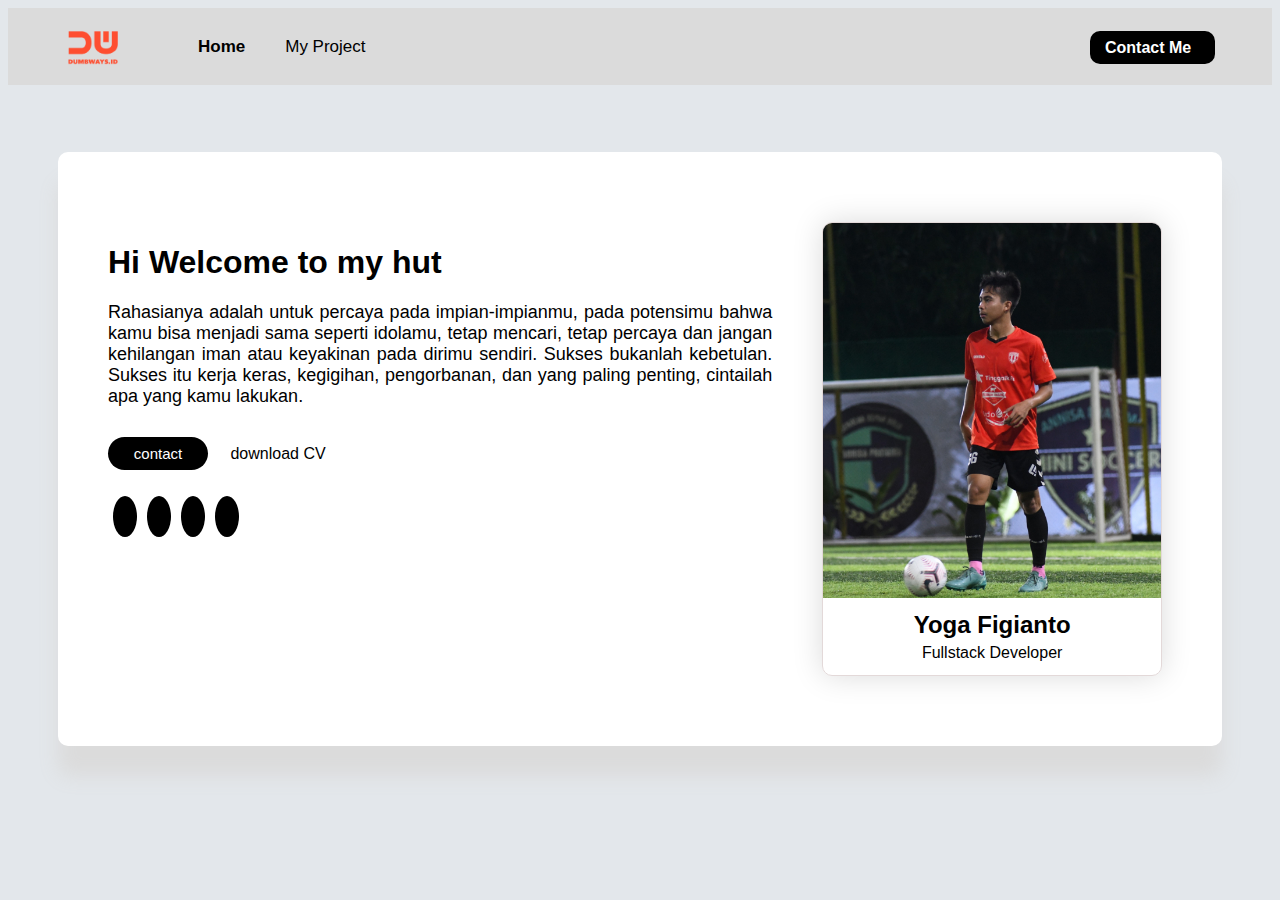
<file: index.html>
<html>
  <head>
    <title>Day 3 - Home</title>
    <link
      rel="stylesheet"
      href="https://cdnjs.cloudflare.com/ajax/libs/font-awesome/6.3.0/css/all.min.css"
      integrity="sha512-SzlrxWUlpfuzQ+pcUCosxcglQRNAq/DZjVsC0lE40xsADsfeQoEypE+enwcOiGjk/bSuGGKHEyjSoQ1zVisanQ=="
      crossorigin="anonymous"
      referrerpolicy="no-referrer"
    />
    <link rel="stylesheet" href="css/style.css" />
  </head>
  <body style="font-family: Arial, sans-serif; background-color: #e3e7eb">
    <nav id="navbar" class="navbar-container">
      <div class="navbar-main">
        <div class="navbar-content">
          <a href="/" class="navbar-logo"
            ><img src="assets/image/logo.png" alt="dumbways-logos"
          /></a>
          <ul class="navbar-list">
            <li class="navbar-item">
              <a
                href="/"
                class="navbar-link"
                style="font-weight: bold; margin-right: 20px"
                >Home</a
              >
            </li>
            <li class="navbar-item">
              <a href="#" class="navbar-link">My Project</a>
            </li>
          </ul>
        </div>
      </div>
      <div class="navbar-second">
        <div class="navbar-button">
          <a
            href="/contact.html"
            id="contact-button"
            class="button-contact"
            target="_blank"
            >Contact Me</a
          >
        </div>
      </div>
    </nav>

    <div
      class="flex-container"
      style="
        background-color: white;
        margin: 130px 50px;
        border-radius: 10px;
        box-shadow: 0px 30px 20px #dbdbdb;
        padding: 70px 20px;
        display: flex;
      "
    >
      <div
        class="card-content"
        style="width: 500px; margin-right: 50px; flex: 70%; margin-left: 30px"
      >
        <h1>Hi Welcome to my hut</h1>
        <p
          style="
            text-align: justify;
            margin-bottom: 30px;
            font-family: sans-serif;
            font-size: 18;
          "
        >
          Rahasianya adalah untuk percaya pada impian-impianmu, pada potensimu
          bahwa kamu bisa menjadi sama seperti idolamu, tetap mencari, tetap
          percaya dan jangan kehilangan iman atau keyakinan pada dirimu sendiri.
          Sukses bukanlah kebetulan. Sukses itu kerja keras, kegigihan,
          pengorbanan, dan yang paling penting, cintailah apa yang kamu lakukan.
        </p>
        <div class="download" style="margin-top: 14px">
          <button
            style="
              padding: 8px 20px;
              border-radius: 20px;
              border: 0;
              background-color: black;
              color: white;
              margin-right: 18px;
              width: 100px;
              font-size: 15px;
            "
          >
            <a
              href="https://google.com"
              style="text-decoration: none; color: white"
              >contact</a
            >
          </button>

          <a
            href="https://google.com"
            style="text-decoration: none; color: black"
            ><span
              >download CV<i
                class="fa-solid fa-download"
                style="padding-left: 10px"
              ></i></span
          ></a>
        </div>
        <div
          class="social-media"
          style="
            width: 300px;
            display: flex;
            justify-content: left;
            float: left;
            margin-top: 40px;
          "
        >
          <a href="https://linkedin.com">
            <i
              class="fa-brands fa-linkedin-in"
              style="
                color: white;
                background-color: black;
                width: 13px;
                height: 13px;
                line-height: 13px;
                border-radius: 50%;
                text-align: center;
                padding: 12px;
                margin: 5px;
              "
            ></i>
          </a>
          <a href="https://www.instagram.com/yogafigi/?hl=id">
            <i
              class="fa-brands fa-instagram"
              style="
                color: white;
                background-color: black;
                width: 13px;
                height: 13px;
                line-height: 13px;
                border-radius: 50%;
                text-align: center;
                padding: 12px;
                margin: 5px;
              "
            ></i>
          </a>
          <a href="https://facebook.com">
            <i
              class="fa-brands fa-facebook-f"
              style="
                color: white;
                background-color: black;
                width: 13px;
                height: 13px;
                line-height: 13px;
                border-radius: 50%;
                text-align: center;
                padding: 12px;
                margin: 5px;
              "
            ></i>
          </a>
          <a href="https://twitter.com">
            <i
              class="fa-brands fa-twitter"
              style="
                color: white;
                background-color: black;
                width: 13px;
                height: 13px;
                line-height: 13px;
                border-radius: 50%;
                text-align: center;
                padding: 12px;
                margin: 5px;
              "
            ></i>
          </a>
        </div>
      </div>
      <div
        class="card-profile"
        style="
          box-shadow: 0 0 30px #dbdbdb;
          border-radius: 10px;
          overflow: hidden;
          text-align: center;
          border: 1px solid rgb(227, 217, 217);
          width: 400px;
          margin-right: 40px;
        "
      >
        <img style="width: 100%" src="assets/image/pict.JPG" alt="" />
        <h2 style="margin: 13px 0 0">Yoga Figianto</h2>
        <p style="margin: 5px 0 13px">Fullstack Developer</p>
      </div>
    </div>
  </body>
  <script src="js/script.js"></script>
</html>
</file>
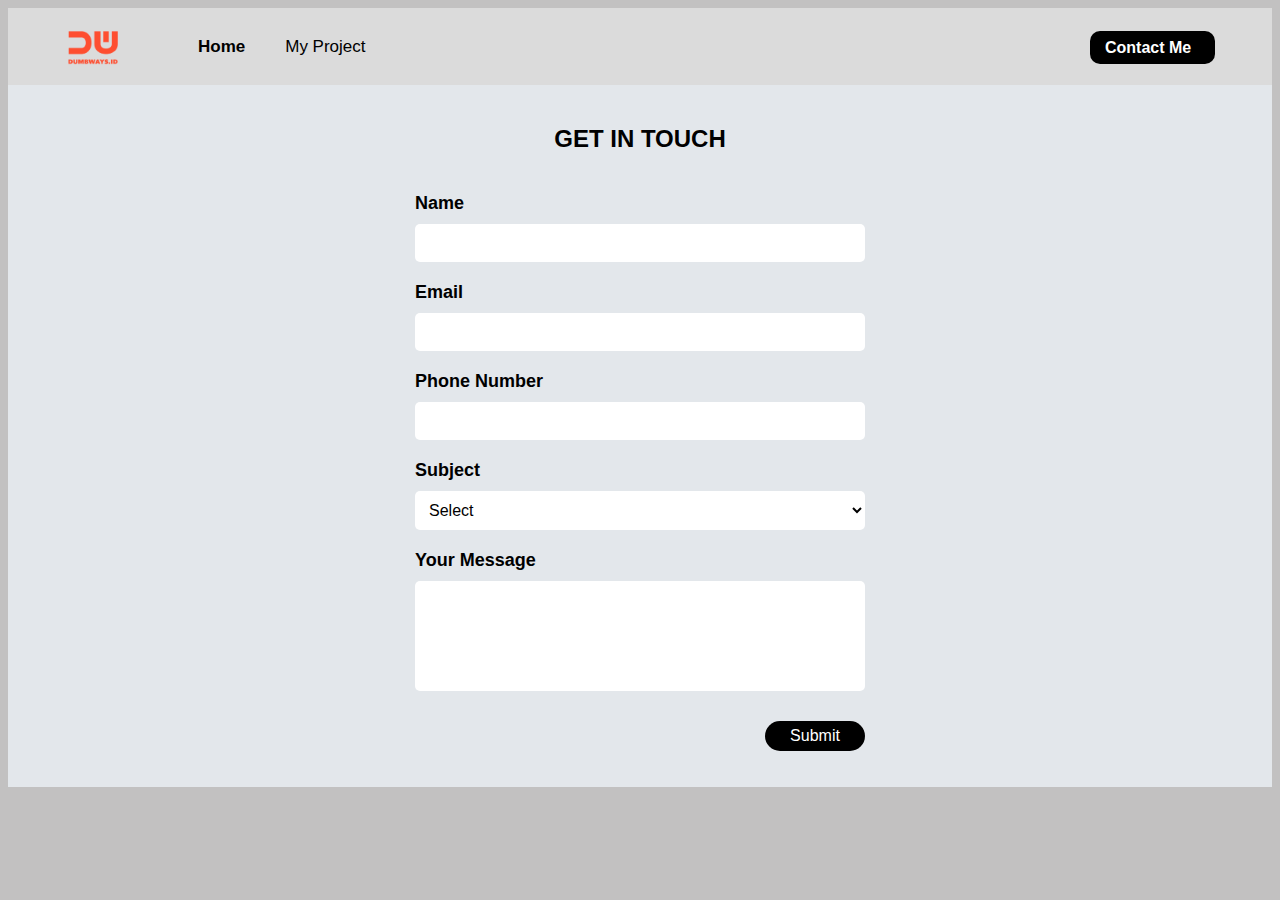
<file: contact.html>
<html>
  <head>
    <title>Day 3 - Contact</title>
    <link
      rel="stylesheet"
      href="https://cdnjs.cloudflare.com/ajax/libs/font-awesome/6.3.0/css/all.min.css"
      integrity="sha512-SzlrxWUlpfuzQ+pcUCosxcglQRNAq/DZjVsC0lE40xsADsfeQoEypE+enwcOiGjk/bSuGGKHEyjSoQ1zVisanQ=="
      crossorigin="anonymous"
      referrerpolicy="no-referrer"
    />
    <link rel="stylesheet" href="css/contact.css" />
  </head>
  <body style="font-family: Arial, sans-serif; background-color: #c2c1c1">
    <nav id="navbar" class="navbar-container">
      <div class="navbar-main">
        <div class="navbar-content">
          <a href="/" class="navbar-logo"
            ><img src="assets/image/logo.png" alt="dumbways-logo"
          /></a>
          <ul class="navbar-list">
            <li class="navbar-item">
              <a
                href="/"
                class="navbar-link"
                style="font-weight: bold; margin-right: 20px"
                >Home</a
              >
            </li>
            <li class="navbar-item">
              <a href="#" class="navbar-link">My Project</a>
            </li>
          </ul>
        </div>
      </div>
      <div class="navbar-second">
        <div class="navbar-button">
          <a href="/contact.html" id="contact-button" class="button-contact"
            >Contact Me</a
          >
        </div>
      </div>
    </nav>

    <div class="container">
      <h2>GET IN TOUCH</h2>
      <form class="form">
        <div class="input">
          <label for="input-name">Name</label>
          <input type="text" id="input-name" required />
        </div>
        <div class="input">
          <label for="input-gmail">Email</label>
          <input type="email" id="input-gmail" prequired />
        </div>
        <div class="input">
          <label for="input-phoneNumber">Phone Number</label>
          <input type="number" id="input-phoneNumber" required />
        </div>
        <div class="input">
          <label for="input-subject">Subject</label>
          <select id="input-subject">
            <option value="" hidden>Select</option>
            <option value="fullstack">Fullstack Web Developer</option>
            <option value="dataScientist">Data Scientist</option>
            <option value="Backend">Back End</option>
            <option value="frontend">Front End Developer</option>
          </select>
        </div>
        <div class="input">
          <label for="input-message">Your Message</label>
          <textarea id="input-message" cols="50" rows="5"></textarea>
        </div>

        <button
          type="submit"
          id="button-submit"
          class="button-submit"
          onclick="getContact()"
        >
          Submit
        </button>
      </form>
    </div>
    <script src="js/script.js"></script>
  </body>
</html>
</file>
<file: css/style.css>
#navbar {
  background: #dbdbdb;
}

a {
  text-decoration: none;
}

.navbar-logo img {
  width: 50px;
  margin-top: 10px;
}

.navbar-container {
  display: flex;
  justify-content: space-between;
  padding: 1% 0;
  margin-bottom: -5%;
}

.navbar-content {
  margin-left: 60px;
  display: flex;
}

.navbar-list {
  display: flex;
  list-style: none;
}

.navbar-item {
  margin-left: 40px;
}

.navbar-item:nth-child(2) {
  margin-left: 20px;
}

.navbar-link {
  color: black;
  font-size: 17px;
}

.navbar-link::after {
  color: black;
  font-weight: bold;
}

.navbar-button {
  background: black;
  font-weight: bold;
  padding-top: 8px;
  padding-left: 15px;
  width: 110px;
  height: 25px;
  border-radius: 10px;
  margin-right: 57px;
  margin-top: 10px;
}

.button-contact {
  color: white;
}

/* layout */
</file>
<file: css/contact.css>
#navbar {
  background: #dbdbdb;
}

a {
  text-decoration: none;
}

.navbar-logo img {
  width: 50px;
  margin-top: 10px;
}

.navbar-container {
  display: flex;
  justify-content: space-between;
  padding: 1% 0;
  margin-bottom: -5%;
}

.navbar-content {
  margin-left: 60px;
  display: flex;
}

.navbar-list {
  display: flex;
  list-style: none;
}

.navbar-item {
  margin-left: 40px;
}

.navbar-item:nth-child(2) {
  margin-left: 20px;
}

.navbar-link {
  color: black;
  font-size: 17px;
}

.navbar-link::after {
  color: black;
  font-weight: bold;
}

.navbar-button {
  background: black;
  font-weight: bold;
  padding-top: 8px;
  padding-left: 15px;
  width: 110px;
  height: 25px;
  border-radius: 10px;
  margin-right: 57px;
  margin-top: 10px;
}

.button-contact {
  color: white;
}

.container {
  display: flex;
  flex-direction: column;
  background: #e3e7eb;
  margin: 5% auto;
  padding: 20px;
  gap: 20px;
  align-items: center;
}
.form {
  display: flex;
  flex-direction: column;
  width: 450px;
  gap: 20px;
  align-items: center;
}
.input {
  display: flex;
  width: 100%;
  flex-direction: column;
  gap: 10px;
}
label {
  font-size: 18px;
  font-weight: bold;
}
option {
  cursor: pointer;
}

.container h2 {
  font-weight: bolder;
  text-shadow: gray;
}

input,
select,
textarea {
  background: #fff;
  border-radius: 5px;
  border: none;
  font-family: "Montserrat", "Roboto", sans-serif;
  width: 100%;
  padding: 10px;
  font-size: 16px;
  outline: none;
}

textarea {
  resize: none;
}
button {
  align-self: flex-end;
}
.button-submit {
  width: 100px;
  margin-top: 10px;
  font-size: 16px;
  height: 30px;
  border-radius: 17px;
  background-color: black;
  color: white;
  border: none;
  cursor: pointer;
}
.button-submit:hover {
  font-weight: bold;
}
</file>
